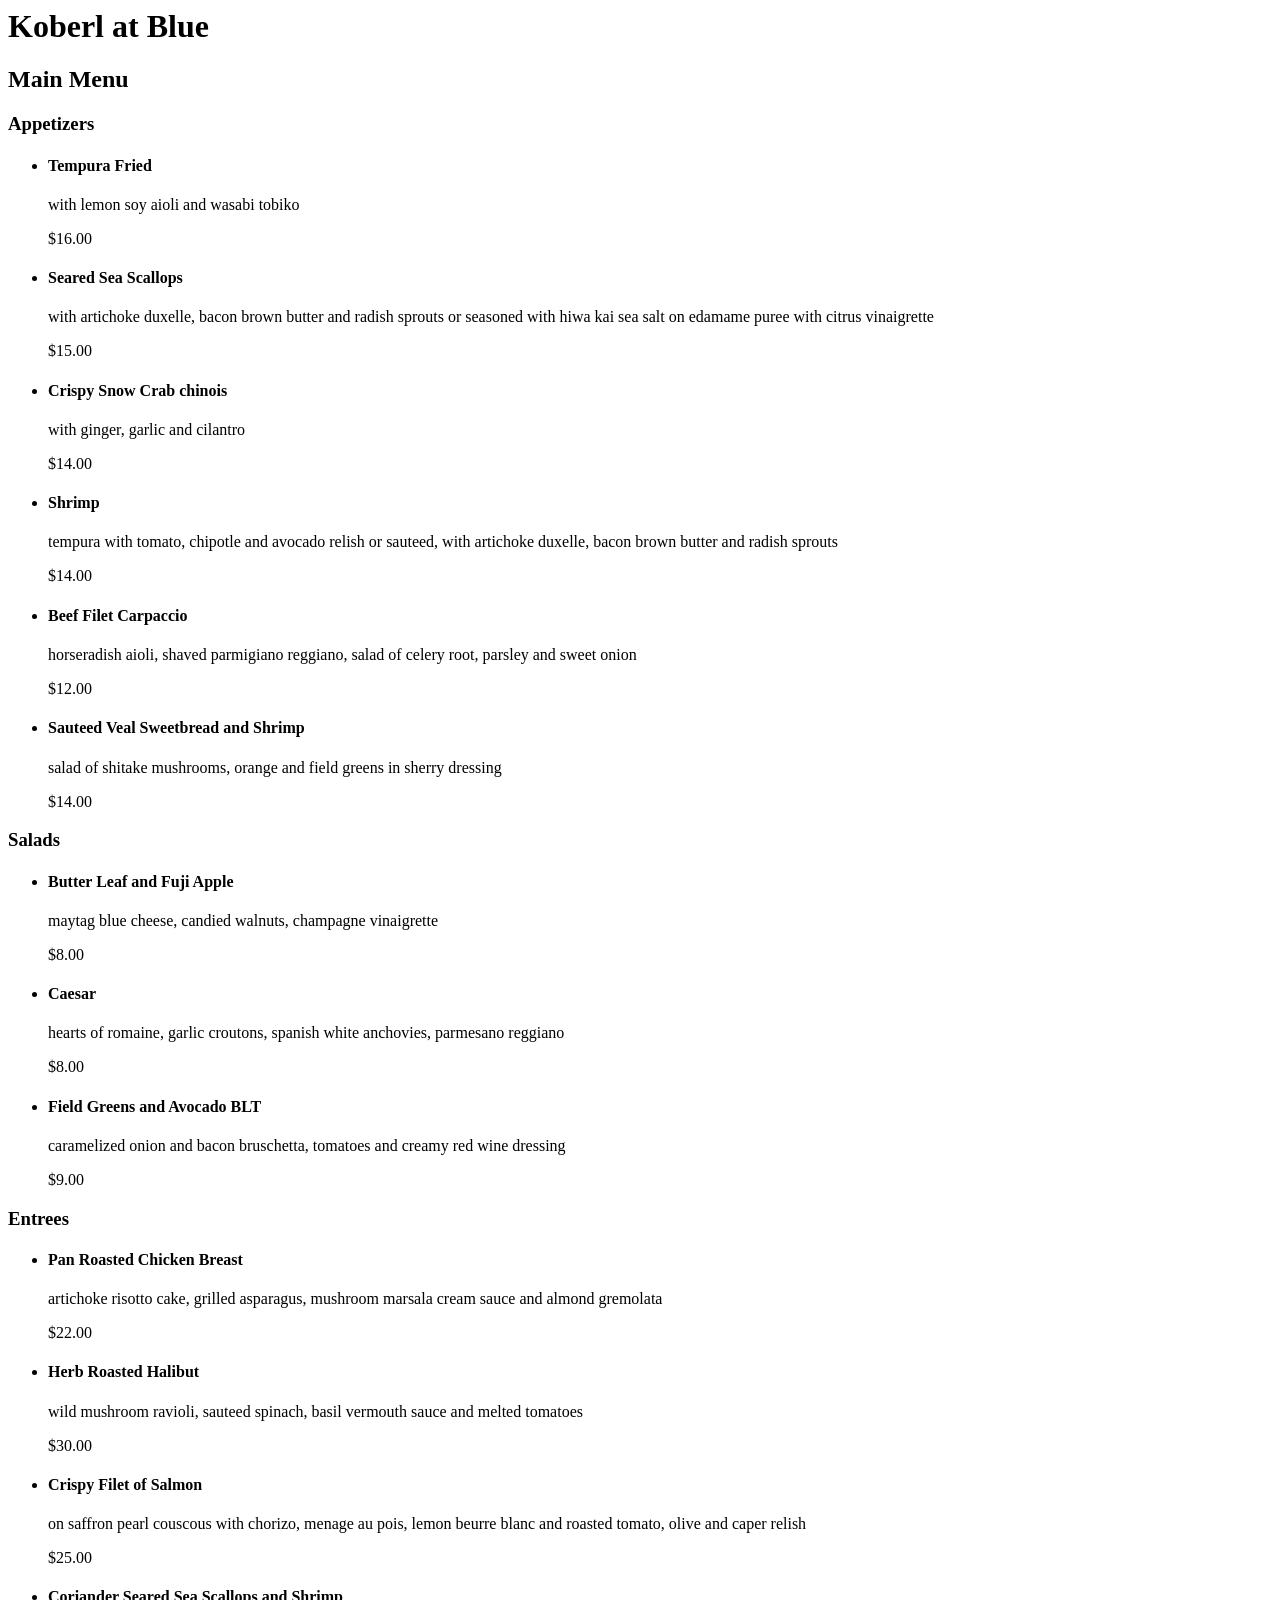
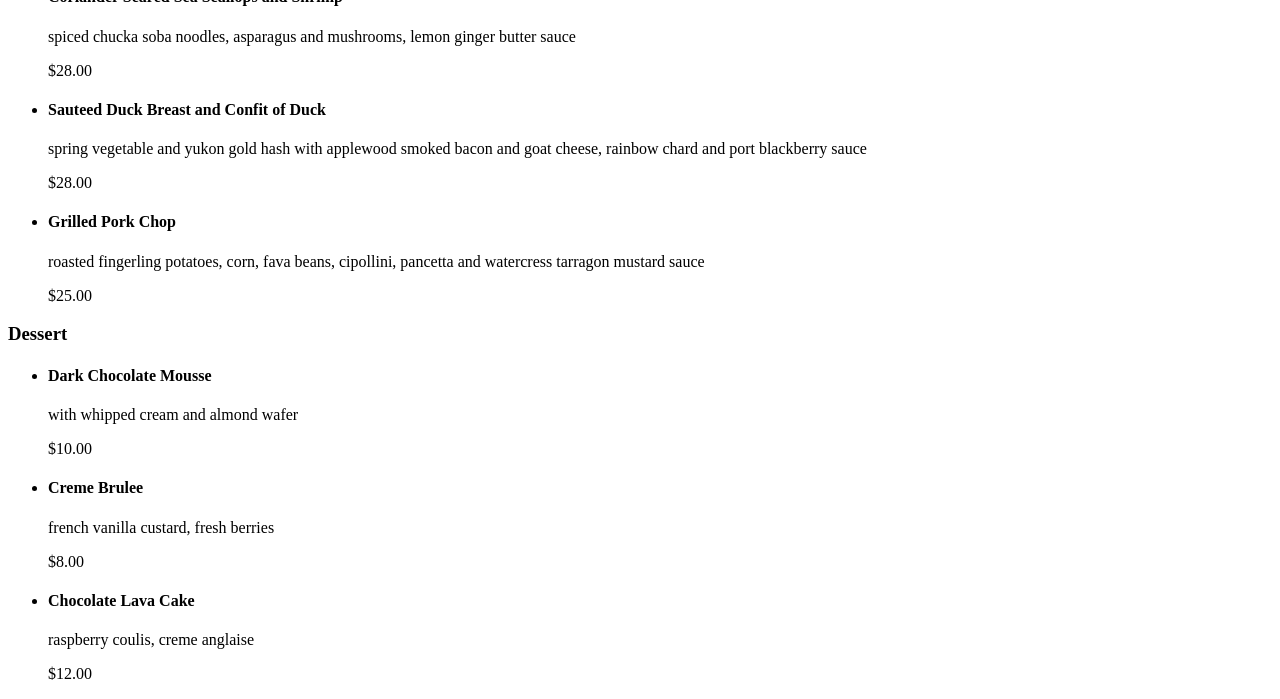
<file: grc338/restaurantmenu/index.html>
<html lang="en">
   <head>
      <title>Koberl at Blue</title>
   </head>
   <body>
      <h1>Koberl at Blue</h1>
      <h2>Main Menu</h2>
      <h3>Appetizers</h3>
      <ul>
         <li>
            <h4>Tempura Fried</h4>
            <p>with lemon soy aioli and wasabi tobiko</p>
            <p>$16.00</p>
         </li>
         <li>
            <h4>Seared Sea Scallops</h4>
            <p>with artichoke duxelle, bacon brown butter and radish sprouts or seasoned with hiwa kai sea salt on edamame puree with citrus vinaigrette</p>
            <p>$15.00</p>
         </li>
         <li>
            <h4>Crispy Snow Crab chinois</h4>
            <p>with ginger, garlic and cilantro</p>
            <p>$14.00</p>
         </li>
         <li>
            <h4>Shrimp</h4>
            <p>tempura with tomato, chipotle and avocado relish or sauteed, with artichoke duxelle, bacon brown butter and radish sprouts</p>
            <p>$14.00</p>
         </li>
         <li>
            <h4>Beef Filet Carpaccio</h4>
            <p>horseradish aioli, shaved parmigiano reggiano, salad of celery root, parsley and sweet onion</p>
            <p>$12.00</p>
         </li>
         <li>
            <h4>Sauteed Veal Sweetbread and Shrimp</h4>
            <p>salad of shitake mushrooms, orange and field greens in sherry dressing</p>
            <p>$14.00</p>
         </li>
      </ul>
      <h3>Salads</h3>
      <ul>
         <li>
            <h4>Butter Leaf and Fuji Apple</h4>
            <p>maytag blue cheese, candied walnuts, champagne vinaigrette</p>
            <p>$8.00</p>
         </li>
         <li>
            <h4>Caesar</h4>
            <p>hearts of romaine, garlic croutons, spanish white anchovies, parmesano reggiano</p>
            <p>$8.00</p>
         </li>
         <li>
            <h4>Field Greens and Avocado BLT</h4>
            <p>caramelized onion and bacon bruschetta, tomatoes and creamy red wine dressing</p>
            <p>$9.00</p>
         </li>
      </ul>
      <h3>Entrees</h3>
      <ul>
         <li>
            <h4>Pan Roasted Chicken Breast</h4>
            <p>artichoke risotto cake, grilled asparagus, mushroom marsala cream sauce and almond gremolata</p>
            <p>$22.00</p>
         </li>
         <li>
            <h4>Herb Roasted Halibut</h4>
            <p>wild mushroom ravioli, sauteed spinach, basil vermouth sauce and melted tomatoes</p>
            <p>$30.00</p>
         </li>
         <li>
            <h4>Crispy Filet of Salmon</h4>
            <p>on saffron pearl couscous with chorizo, menage au pois, lemon beurre blanc and roasted tomato, olive and caper relish</p>
            <p>$25.00</p>
         </li>
         <li>
            <h4>Coriander Seared Sea Scallops and Shrimp</h4>
            <p>spiced chucka soba noodles, asparagus and mushrooms, lemon ginger butter sauce</p>
            <p>$28.00</p>
         </li>
         <li>
            <h4>Sauteed Duck Breast and Confit of Duck</h4>
            <p>spring vegetable and yukon gold hash with applewood smoked bacon and goat cheese, rainbow chard and port blackberry sauce</p>
            <p>$28.00</p>
         </li>
         <li>
            <h4>Grilled Pork Chop</h4>
            <p>roasted fingerling potatoes, corn, fava beans, cipollini, pancetta and watercress tarragon mustard sauce</p>
            <p>$25.00</p>
         </li>
      </ul>
      <h3>Dessert</h3>
      <ul>
         <li>
            <h4>Dark Chocolate Mousse</h4>
            <p>with whipped cream and almond wafer</p>
            <p>$10.00</p>
         </li>
         <li>
            <h4>Creme Brulee</h4>
            <p>french vanilla custard, fresh berries</p>
            <p>$8.00</p>
         </li>
         <li>
            <h4>Chocolate Lava Cake</h4>
            <p>raspberry coulis, creme anglaise</p>
            <p>$12.00</p>
         </li>
      </ul>
   </body>
</html>
</file>
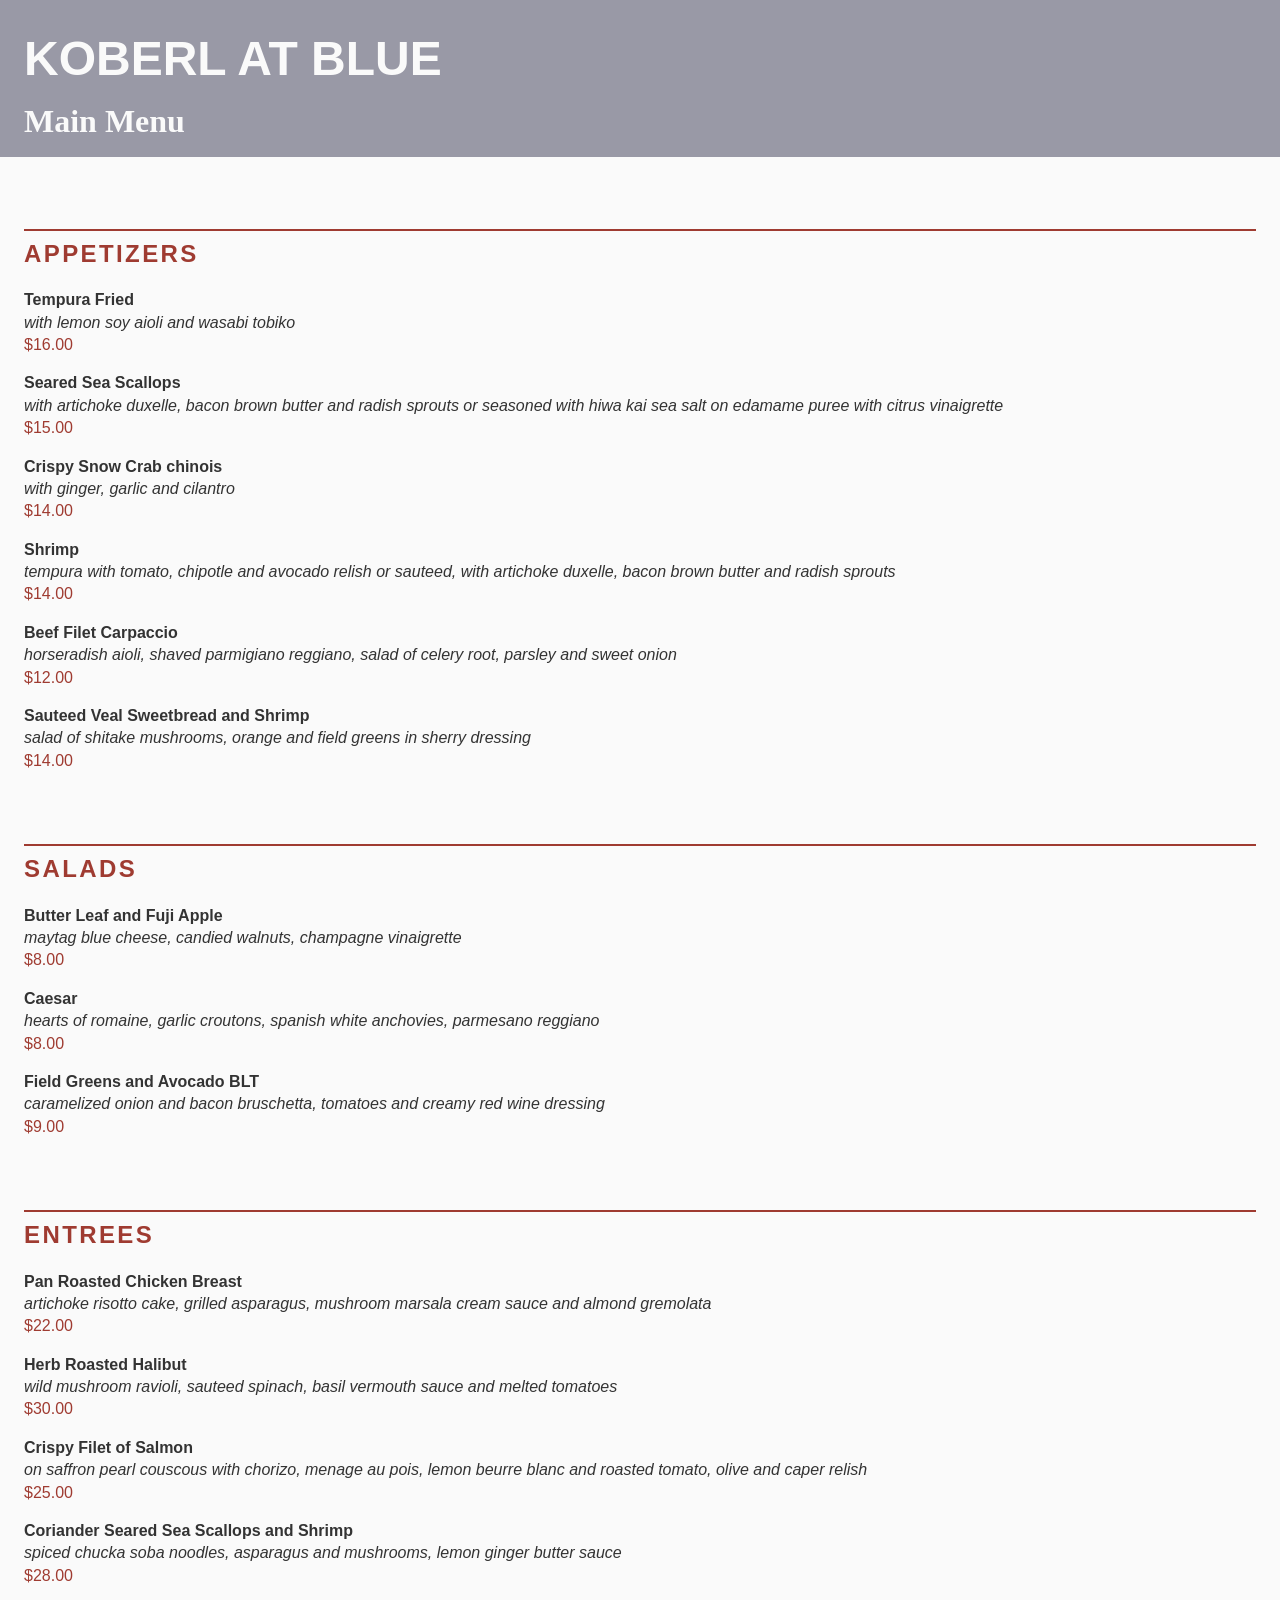
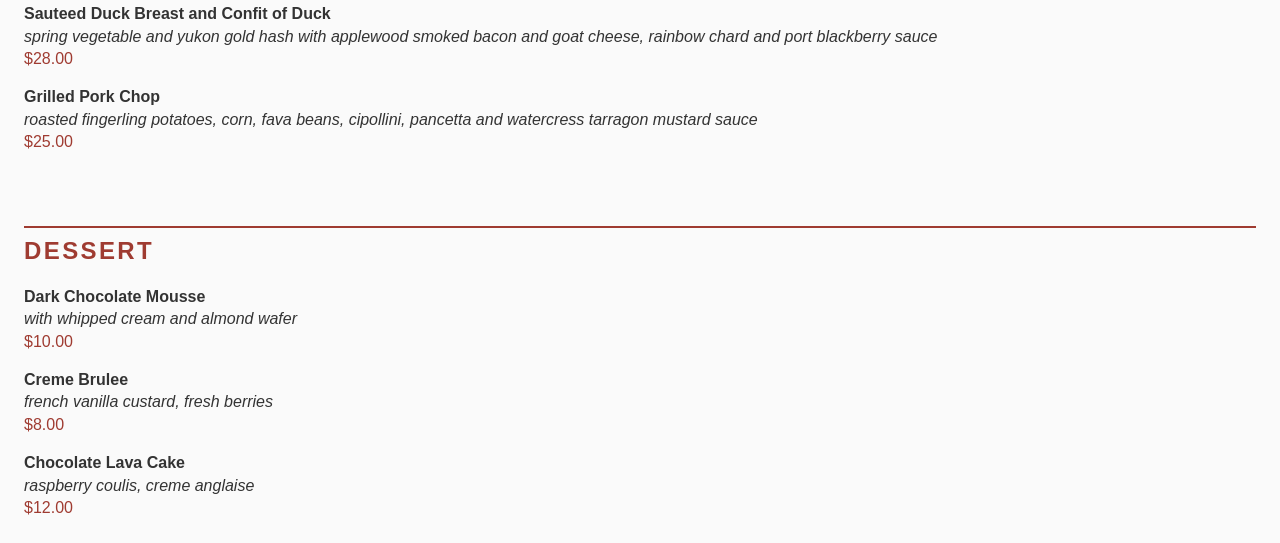
<file: grc338/restaurantmenucss/index.html>
<!DOCTYPE html>
<html lang="en">
   <head>
      <title>Koberl at Blue Menu</title>
      <meta name="viewport" content="width=device-width, initial-scale=1.0">
      <link rel="stylesheet" type="text/css" href="style.css">
   </head>
   <body>
      <h1>Koberl at Blue</h1>
      <h2>Main Menu</h2>
      <h3>Appetizers</h3>
      <ul>
         <li>
            <h4>Tempura Fried</h4>
            <p class="description">with lemon soy aioli and wasabi tobiko</p>
            <p class="price">$16.00</p>
         </li>
         <li>
            <h4>Seared Sea Scallops</h4>
            <p class="description">with artichoke duxelle, bacon brown butter and radish sprouts or seasoned with hiwa kai sea salt on edamame puree with citrus vinaigrette</p>
            <p class="price">$15.00</p>
         </li>
         <li>
            <h4>Crispy Snow Crab chinois</h4>
            <p class="description">with ginger, garlic and cilantro</p>
            <p class="price">$14.00</p>
         </li>
         <li>
            <h4>Shrimp</h4>
            <p class="description">tempura with tomato, chipotle and avocado relish or sauteed, with artichoke duxelle, bacon brown butter and radish sprouts</p>
            <p class="price">$14.00</p>
         </li>
         <li>
            <h4>Beef Filet Carpaccio</h4>
            <p class="description">horseradish aioli, shaved parmigiano reggiano, salad of celery root, parsley and sweet onion</p>
            <p class="price">$12.00</p>
         </li>
         <li>
            <h4>Sauteed Veal Sweetbread and Shrimp</h4>
            <p class="description">salad of shitake mushrooms, orange and field greens in sherry dressing</p>
            <p class="price">$14.00</p>
         </li>
      </ul>
      <h3>Salads</h3>
      <ul>
         <li>
            <h4>Butter Leaf and Fuji Apple</h4>
            <p class="description">maytag blue cheese, candied walnuts, champagne vinaigrette</p>
            <p class="price">$8.00</p>
         </li>
         <li>
            <h4>Caesar</h4>
            <p class="description">hearts of romaine, garlic croutons, spanish white anchovies, parmesano reggiano</p>
            <p class="price">$8.00</p>
         </li>
         <li>
            <h4>Field Greens and Avocado BLT</h4>
            <p class="description">caramelized onion and bacon bruschetta, tomatoes and creamy red wine dressing</p>
            <p class="price">$9.00</p>
         </li>
      </ul>
      <h3>Entrees</h3>
      <ul>
         <li>
            <h4>Pan Roasted Chicken Breast</h4>
            <p class="description">artichoke risotto cake, grilled asparagus, mushroom marsala cream sauce and almond gremolata</p>
            <p class="price">$22.00</p>
         </li>
         <li>
            <h4>Herb Roasted Halibut</h4>
            <p class="description">wild mushroom ravioli, sauteed spinach, basil vermouth sauce and melted tomatoes</p>
            <p class="price">$30.00</p>
         </li>
         <li>
            <h4>Crispy Filet of Salmon</h4>
            <p class="description">on saffron pearl couscous with chorizo, menage au pois, lemon beurre blanc and roasted tomato, olive and caper relish</p>
            <p class="price">$25.00</p>
         </li>
         <li>
            <h4>Coriander Seared Sea Scallops and Shrimp</h4>
            <p class="description">spiced chucka soba noodles, asparagus and mushrooms, lemon ginger butter sauce</p>
            <p class="price">$28.00</p>
         </li>
         <li>
            <h4>Sauteed Duck Breast and Confit of Duck</h4>
            <p class="description">spring vegetable and yukon gold hash with applewood smoked bacon and goat cheese, rainbow chard and port blackberry sauce</p>
            <p class="price">$28.00</p>
         </li>
         <li>
            <h4>Grilled Pork Chop</h4>
            <p class="description">roasted fingerling potatoes, corn, fava beans, cipollini, pancetta and watercress tarragon mustard sauce</p>
            <p class="price">$25.00</p>
         </li>
      </ul>
      <h3>Dessert</h3>
      <ul>
         <li>
            <h4>Dark Chocolate Mousse</h4>
            <p class="description">with whipped cream and almond wafer</p>
            <p class="price">$10.00</p>
         </li>
         <li>
            <h4>Creme Brulee</h4>
            <p class="description">french vanilla custard, fresh berries</p>
            <p class="price">$8.00</p>
         </li>
         <li>
            <h4>Chocolate Lava Cake</h4>
            <p class="description">raspberry coulis, creme anglaise</p>
            <p class="price">$12.00</p>
         </li>
      </ul>
   </body>
</html>
</file>
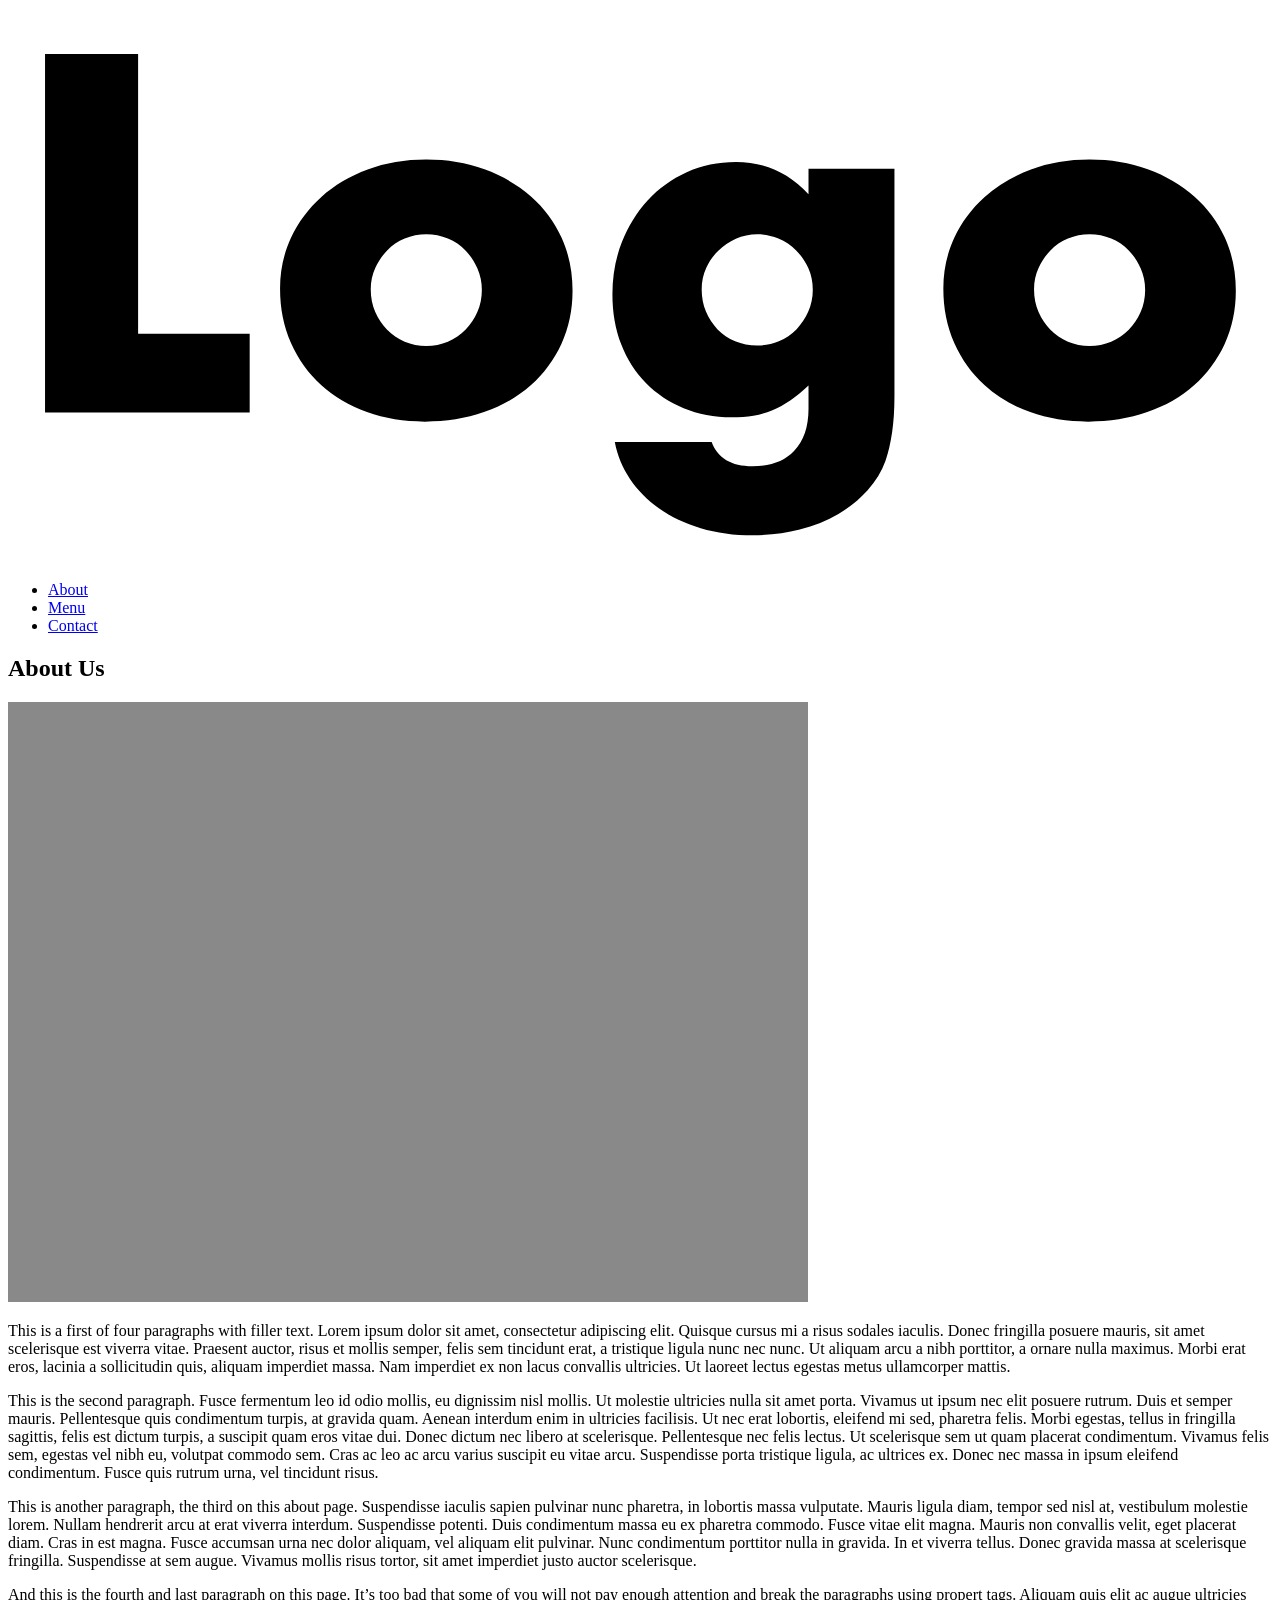
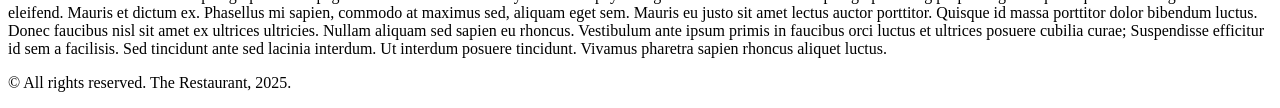
<file: grc338/website-content-hierarchy/about.html>
<!doctype html>  
<html lang="en">
   <head>
      <meta charset="UTF-8">
      <meta name="viewport" content="width=device-width, initial-scale=1">
      <meta http-equiv="Cache-Control" content="no-cache, no-store, must-revalidate" />
      <meta http-equiv="Pragma" content="no-cache" />
      <meta http-equiv="Expires" content="0" />
      <title>Untitled Document</title>
   </head>
   <body>
      <header>
         <h1><a href="index.html"> <img src="logo.svg" alt="Logo."/> </a></h1>
         <nav>
            <ul>
               <li><a href="about.html">About</a></li>
               <li><a href="menu.html">Menu</a></li>
               <li><a href="contact.html">Contact</a></li>
            </ul>
         </nav>
      </header>
      <container>
         <h2>About Us</h2>
         <img src="placeholder.jpg" alt=""/>
         <p class="about">This is a first of four paragraphs with filler text. Lorem ipsum dolor sit amet, consectetur adipiscing elit. Quisque cursus mi a risus sodales iaculis. Donec fringilla posuere mauris, sit amet scelerisque est viverra vitae. Praesent auctor, risus et mollis semper, felis sem tincidunt erat, a tristique ligula nunc nec nunc. Ut aliquam arcu a nibh porttitor, a ornare nulla maximus. Morbi erat eros, lacinia a sollicitudin quis, aliquam imperdiet massa. Nam imperdiet ex non lacus convallis ultricies. Ut laoreet lectus egestas metus ullamcorper mattis.</p>
         <p class="about">This is the second paragraph. Fusce fermentum leo id odio mollis, eu dignissim nisl mollis. Ut molestie ultricies nulla sit amet porta. Vivamus ut ipsum nec elit posuere rutrum. Duis et semper mauris. Pellentesque quis condimentum turpis, at gravida quam. Aenean interdum enim in ultricies facilisis. Ut nec erat lobortis, eleifend mi sed, pharetra felis. Morbi egestas, tellus in fringilla sagittis, felis est dictum turpis, a suscipit quam eros vitae dui. Donec dictum nec libero at scelerisque. Pellentesque nec felis lectus. Ut scelerisque sem ut quam placerat condimentum. Vivamus felis sem, egestas vel nibh eu, volutpat commodo sem. Cras ac leo ac arcu varius suscipit eu vitae arcu. Suspendisse porta tristique ligula, ac ultrices ex. Donec nec massa in ipsum eleifend condimentum. Fusce quis rutrum urna, vel tincidunt risus.</p>
         <p class="about">This is another paragraph, the third on this about page. Suspendisse iaculis sapien pulvinar nunc pharetra, in lobortis massa vulputate. Mauris ligula diam, tempor sed nisl at, vestibulum molestie lorem. Nullam hendrerit arcu at erat viverra interdum. Suspendisse potenti. Duis condimentum massa eu ex pharetra commodo. Fusce vitae elit magna. Mauris non convallis velit, eget placerat diam. Cras in est magna. Fusce accumsan urna nec dolor aliquam, vel aliquam elit pulvinar. Nunc condimentum porttitor nulla in gravida. In et viverra tellus. Donec gravida massa at scelerisque fringilla. Suspendisse at sem augue. Vivamus mollis risus tortor, sit amet imperdiet justo auctor scelerisque.</p>
         <p class="about">And this is the fourth and last paragraph on this page. It’s too bad that some of you will not pay enough attention and break the paragraphs using propert tags. Aliquam quis elit ac augue ultricies eleifend. Mauris et dictum ex. Phasellus mi sapien, commodo at maximus sed, aliquam eget sem. Mauris eu justo sit amet lectus auctor porttitor. Quisque id massa porttitor dolor bibendum luctus. Donec faucibus nisl sit amet ex ultrices ultricies. Nullam aliquam sed sapien eu rhoncus. Vestibulum ante ipsum primis in faucibus orci luctus et ultrices posuere cubilia curae; Suspendisse efficitur id sem a facilisis. Sed tincidunt ante sed lacinia interdum. Ut interdum posuere tincidunt. Vivamus pharetra sapien rhoncus aliquet luctus.</p>
      </container>
      <footer>
         <p>© All rights reserved. The Restaurant, 2025.</p>
      </footer>
   </body>
</html>
</file>
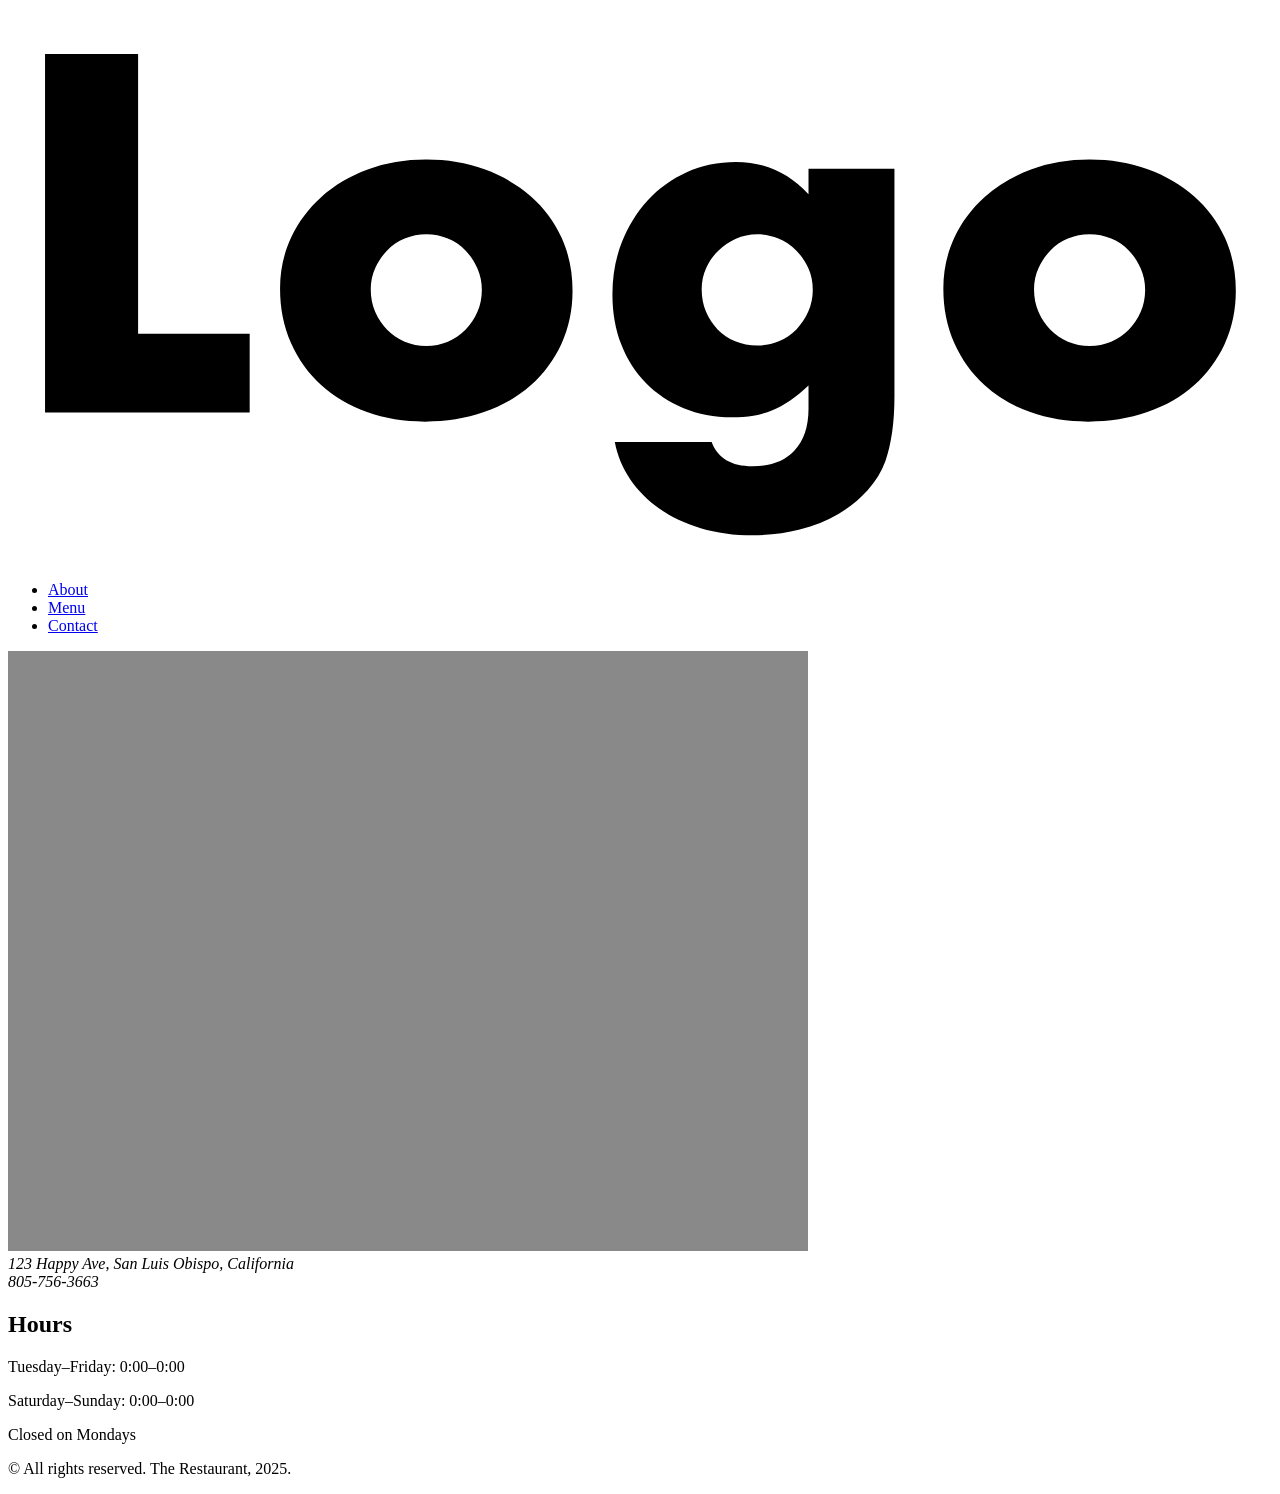
<file: grc338/website-content-hierarchy/contact.html>
<!doctype html>  
<html lang="en">
   <head>
      <meta charset="UTF-8">
      <meta name="viewport" content="width=device-width, initial-scale=1">
      <meta http-equiv="Cache-Control" content="no-cache, no-store, must-revalidate" />
      <meta http-equiv="Pragma" content="no-cache" />
      <meta http-equiv="Expires" content="0" />
      <title>Untitled Document</title>
   </head>
   <body>
      <header>
         <h1><a href="index.html"> <img src="logo.svg" alt="Logo."/> </a></h1>
         <nav>
            <ul>
               <li><a href="about.html">About</a></li>
               <li><a href="menu.html">Menu</a></li>
               <li><a href="contact.html">Contact</a></li>
            </ul>
         </nav>
      </header>
      <container>
         <img src="placeholder.jpg" alt=""/>
         <address>123 Happy Ave, San Luis Obispo, California</address>
         <address>805-756-3663</address>
         <h2>Hours</h2>
         <p class="hours">Tuesday–Friday: 0:00–0:00</p>
         <p class="hours">Saturday–Sunday: 0:00–0:00</p>
         <p class="hours">Closed on Mondays</p>
      </container>
      <footer>
         <p>© All rights reserved. The Restaurant, 2025.</p>
      </footer>
   </body>
</html>
</file>
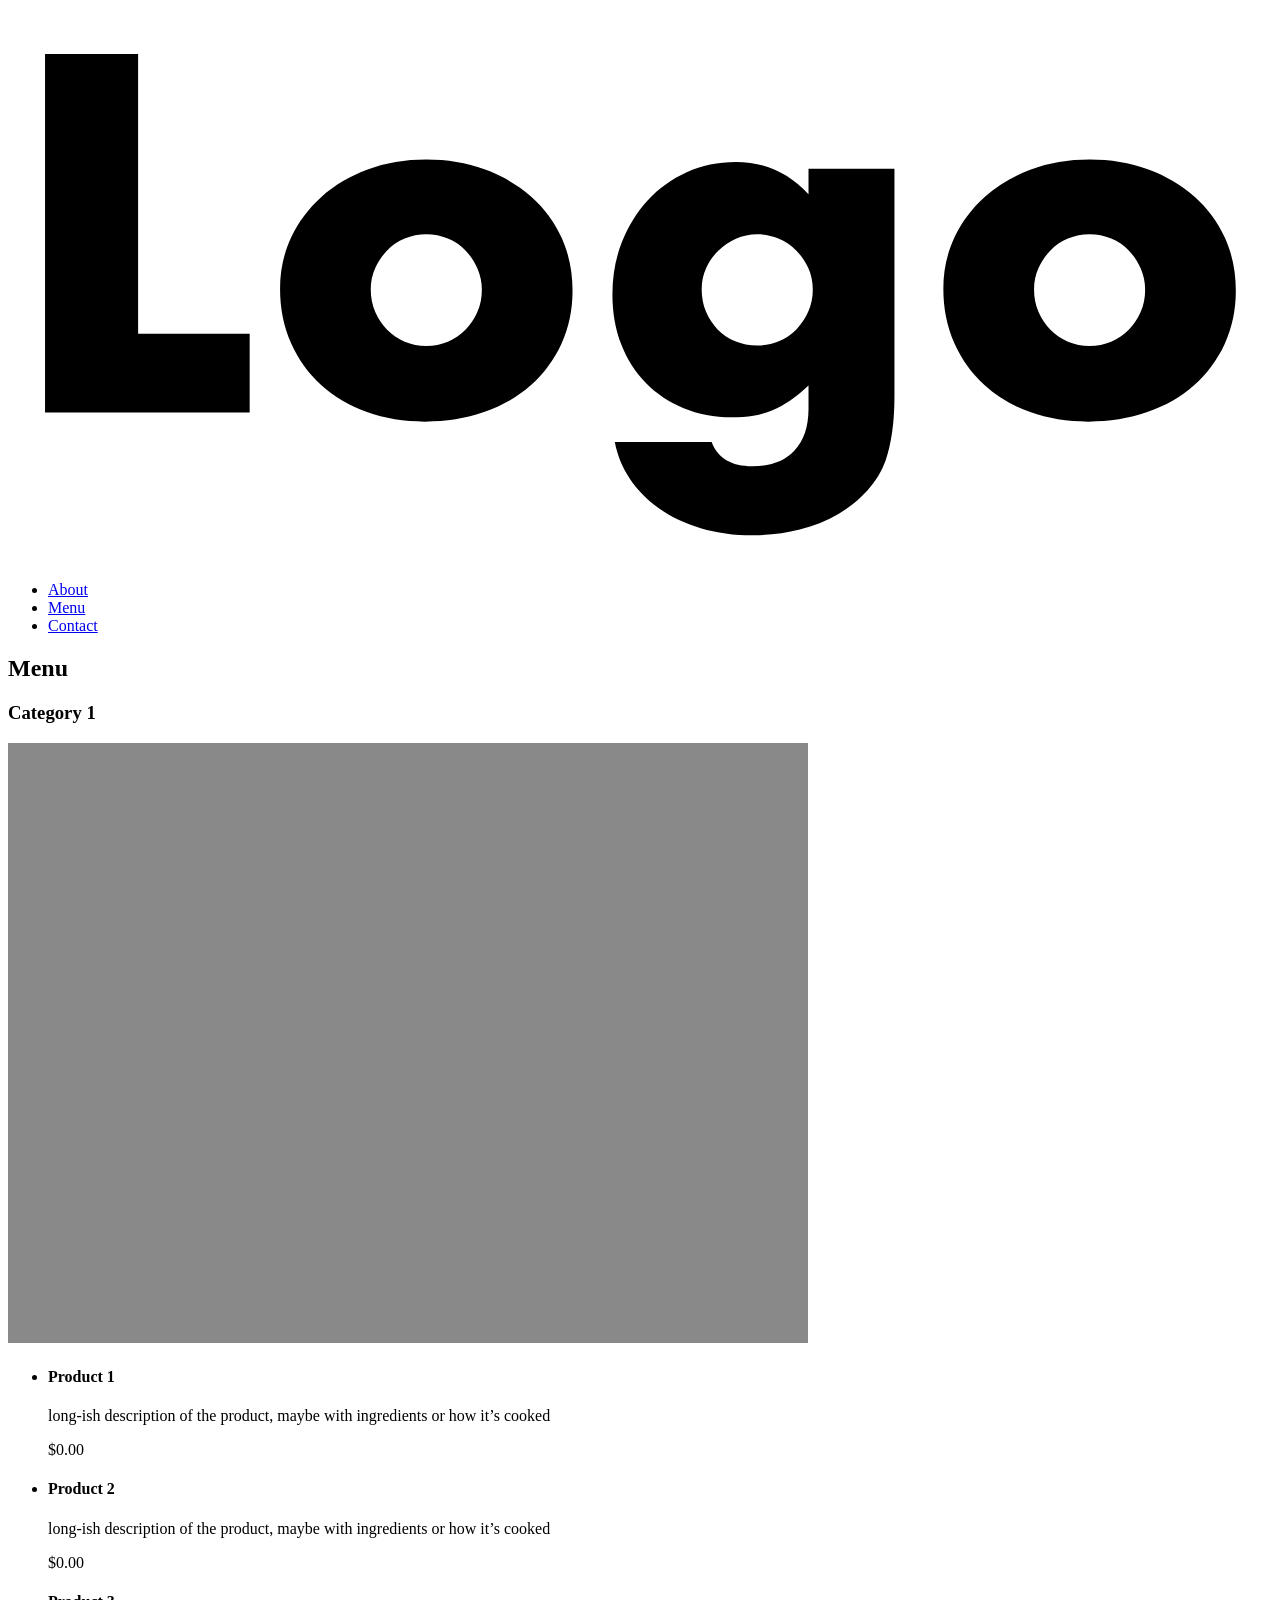
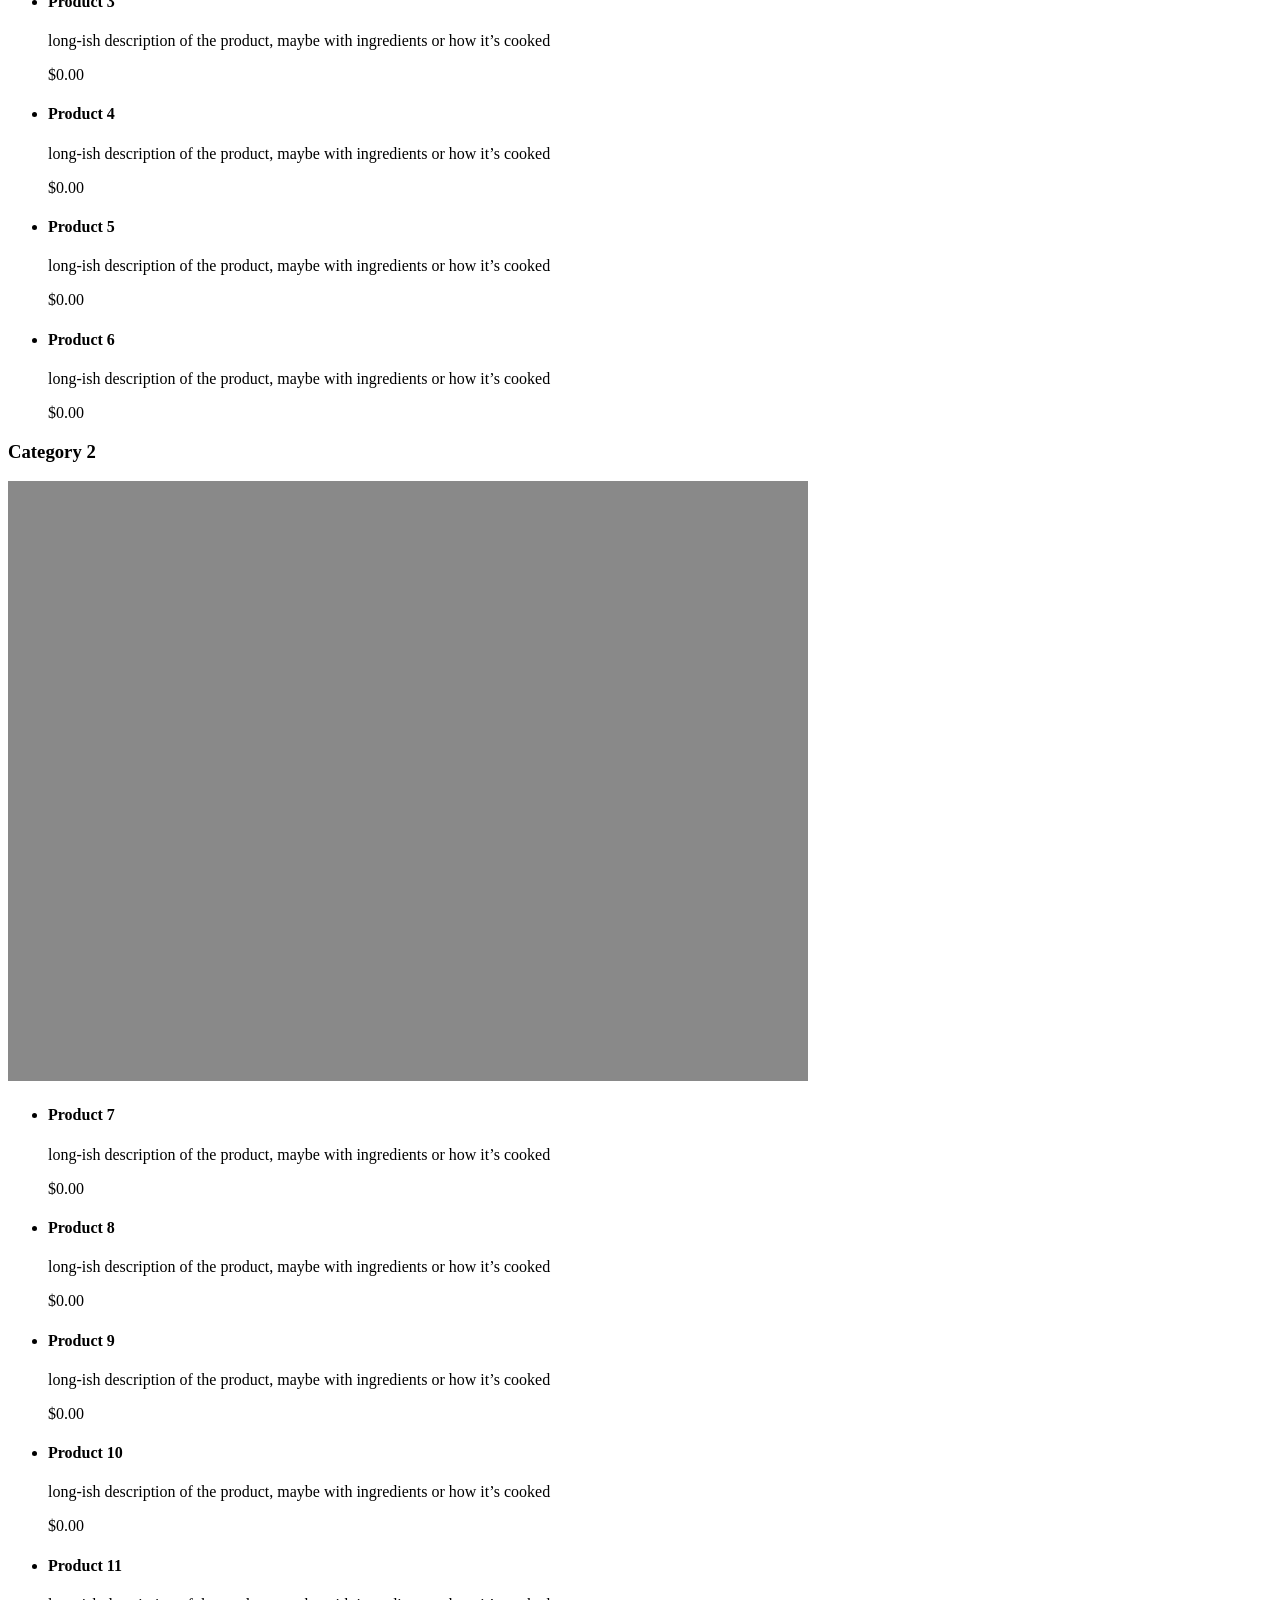
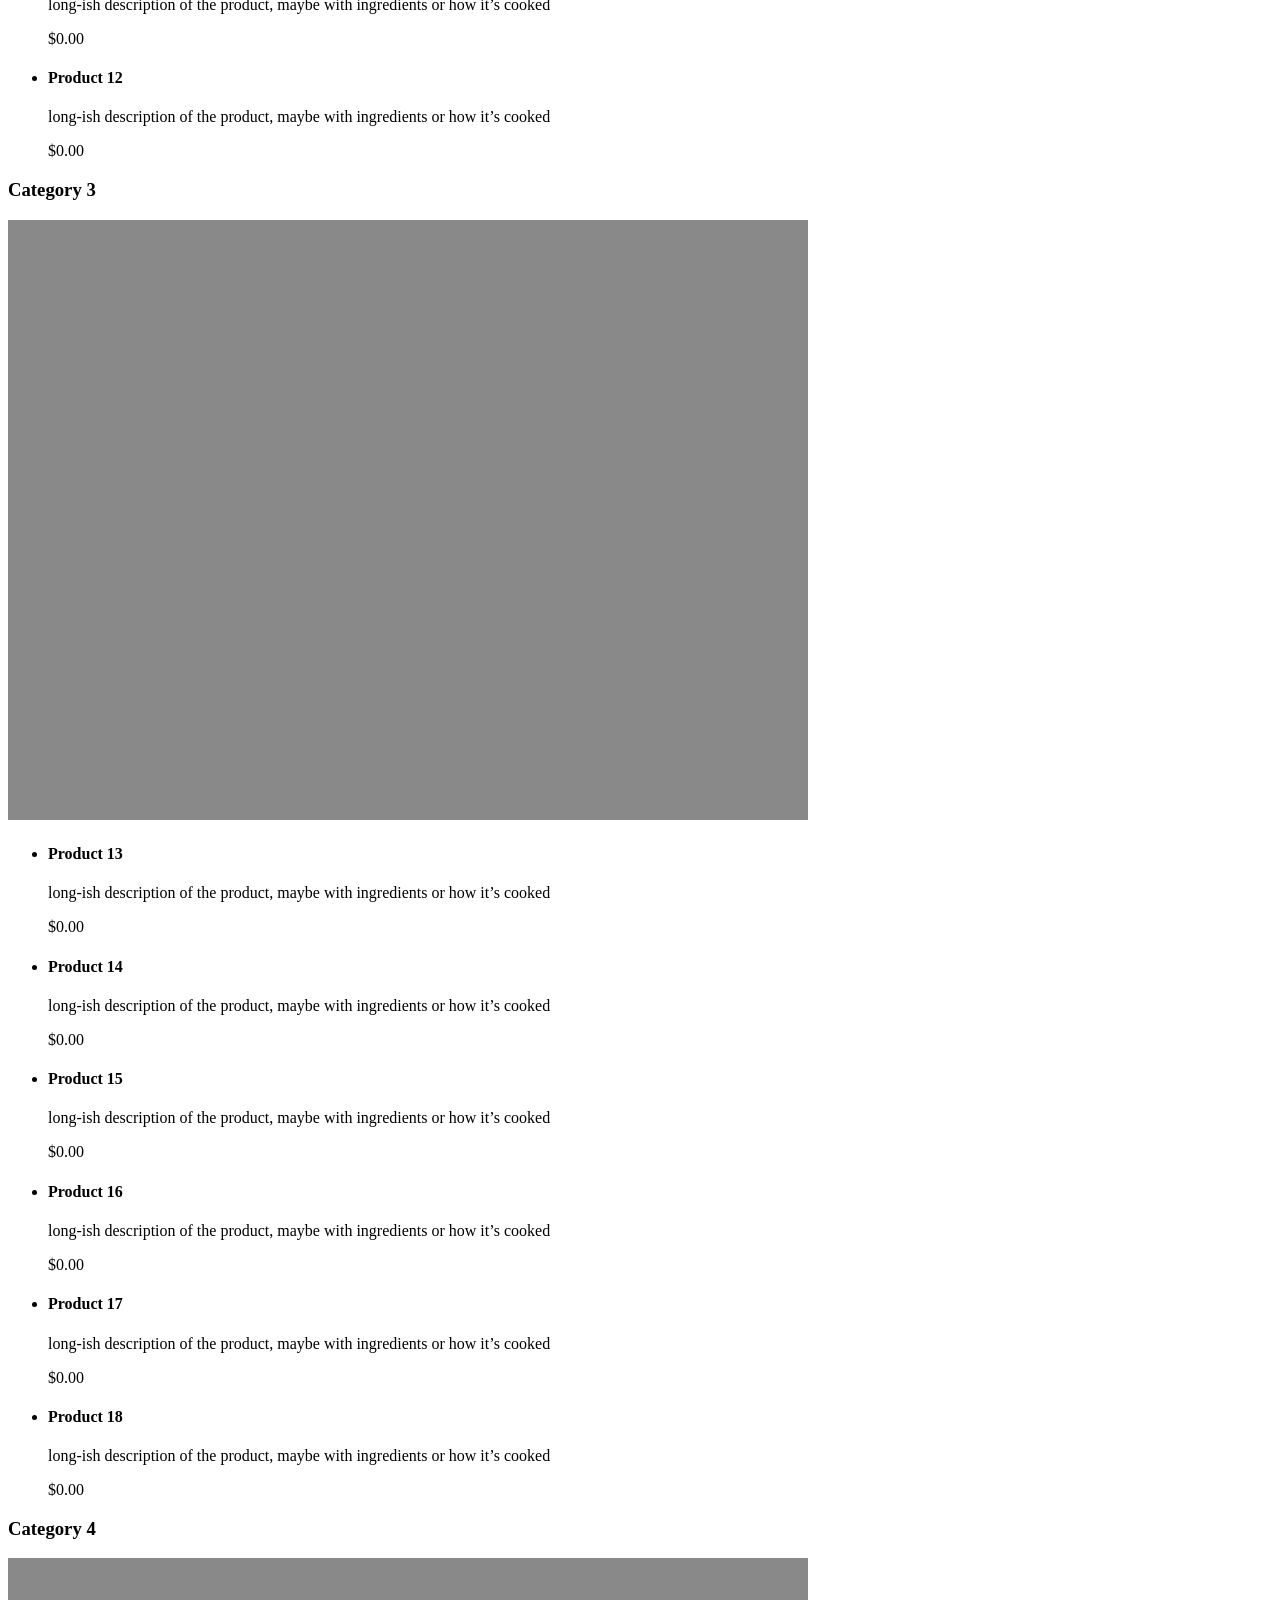
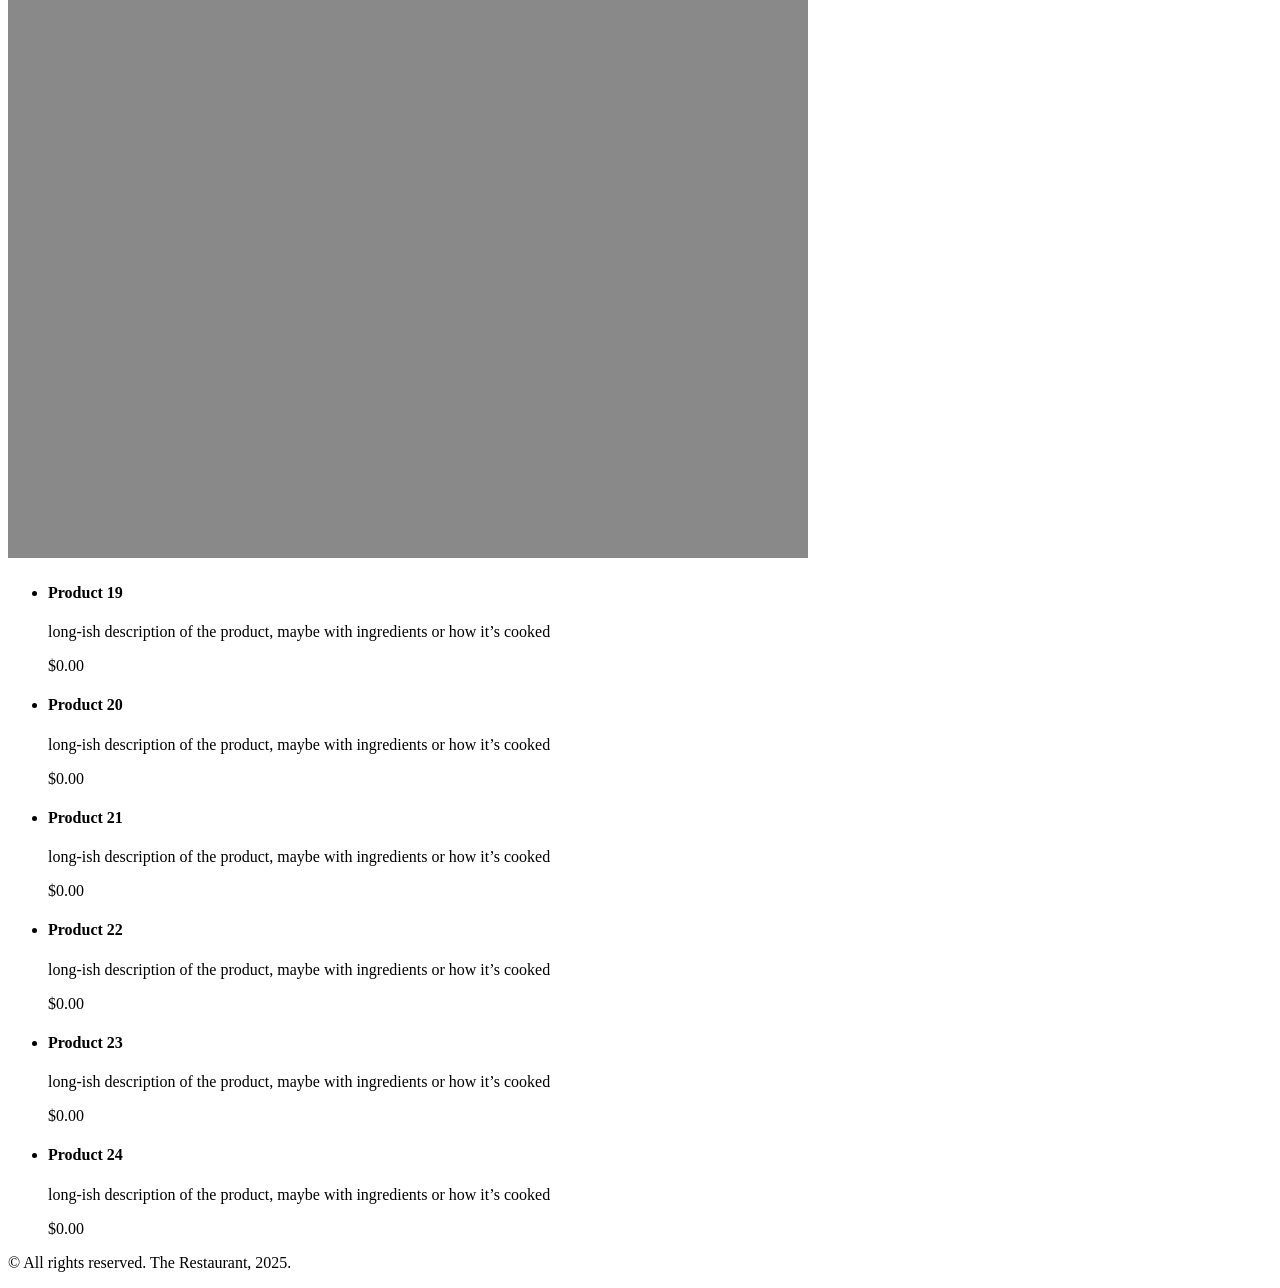
<file: grc338/website-content-hierarchy/menu.html>
<!doctype html>  
<html lang="en">
   <head>
      <meta charset="UTF-8">
      <meta name="viewport" content="width=device-width, initial-scale=1">
      <meta http-equiv="Cache-Control" content="no-cache, no-store, must-revalidate" />
      <meta http-equiv="Pragma" content="no-cache" />
      <meta http-equiv="Expires" content="0" />
      <title>Untitled Document</title>
   </head>
   <body>
      <header>
         <h1><a href="index.html"> <img src="logo.svg" alt="Logo."/> </a></h1>
         <nav>
            <ul>
               <li><a href="about.html">About</a></li>
               <li><a href="menu.html">Menu</a></li>
               <li><a href="contact.html">Contact</a></li>
            </ul>
         </nav>
      </header>
      <container>
         <h2>Menu</h2>
         <h3>Category 1</h3>
         <img src="placeholder.jpg" alt=""/>
         <ul>
            <li>
               <h4>Product 1</h4>
               <p class="description">long-ish description of the product, maybe with ingredients or how it’s cooked</p>
               <p class="price">$0.00</p>
            </li>
            <li>
               <h4>Product 2</h4>
               <p class="description">long-ish description of the product, maybe with ingredients or how it’s cooked</p>
               <p class="price">$0.00</p>
            </li>
            <li>
               <h4>Product 3</h4>
               <p class="description">long-ish description of the product, maybe with ingredients or how it’s cooked</p>
               <p class="price">$0.00</p>
            </li>
            <li>
               <h4>Product 4</h4>
               <p class="description">long-ish description of the product, maybe with ingredients or how it’s cooked</p>
               <p class="price">$0.00</p>
            </li>
            <li>
               <h4>Product 5</h4>
               <p class="description">long-ish description of the product, maybe with ingredients or how it’s cooked</p>
               <p class="price">$0.00</p>
            </li>
            <li>
               <h4>Product 6</h4>
               <p class="description">long-ish description of the product, maybe with ingredients or how it’s cooked</p>
               <p class="price">$0.00</p>
            </li>
         </ul>
         <h3>Category 2</h3>
         <img src="placeholder.jpg" alt=""/>
         <ul>
            <li>
               <h4>Product 7</h4>
               <p class="description">long-ish description of the product, maybe with ingredients or how it’s cooked</p>
               <p class="price">$0.00</p>
            </li>
            <li>
               <h4>Product 8</h4>
               <p class="description">long-ish description of the product, maybe with ingredients or how it’s cooked</p>
               <p class="price">$0.00</p>
            </li>
            <li>
               <h4>Product 9</h4>
               <p class="description">long-ish description of the product, maybe with ingredients or how it’s cooked</p>
               <p class="price">$0.00</p>
            </li>
            <li>
               <h4>Product 10</h4>
               <p class="description">long-ish description of the product, maybe with ingredients or how it’s cooked</p>
               <p class="price">$0.00</p>
            </li>
            <li>
               <h4>Product 11</h4>
               <p class="description">long-ish description of the product, maybe with ingredients or how it’s cooked</p>
               <p class="price">$0.00</p>
            </li>
            <li>
               <h4>Product 12</h4>
               <p class="description">long-ish description of the product, maybe with ingredients or how it’s cooked</p>
               <p class="price">$0.00</p>
            </li>
         </ul>
         <h3>Category 3</h3>
         <img src="placeholder.jpg" alt=""/>
         <ul>
            <li>
               <h4>Product 13</h4>
               <p class="description">long-ish description of the product, maybe with ingredients or how it’s cooked</p>
               <p class="price">$0.00</p>
            </li>
            <li>
               <h4>Product 14</h4>
               <p class="description">long-ish description of the product, maybe with ingredients or how it’s cooked</p>
               <p class="price">$0.00</p>
            </li>
            <li>
               <h4>Product 15</h4>
               <p class="description">long-ish description of the product, maybe with ingredients or how it’s cooked</p>
               <p class="price">$0.00</p>
            </li>
            <li>
               <h4>Product 16</h4>
               <p class="description">long-ish description of the product, maybe with ingredients or how it’s cooked</p>
               <p class="price">$0.00</p>
            </li>
            <li>
               <h4>Product 17</h4>
               <p class="description">long-ish description of the product, maybe with ingredients or how it’s cooked</p>
               <p class="price">$0.00</p>
            </li>
            <li>
               <h4>Product 18</h4>
               <p class="description">long-ish description of the product, maybe with ingredients or how it’s cooked</p>
               <p class="price">$0.00</p>
            </li>
         </ul>
         <h3>Category 4</h3>
         <img src="placeholder.jpg" alt=""/>                    
         <ul>
            <li>
               <h4>Product 19</h4>
               <p class="description">long-ish description of the product, maybe with ingredients or how it’s cooked</p>
               <p class="price">$0.00</p>
            </li>
            <li>
               <h4>Product 20</h4>
               <p class="description">long-ish description of the product, maybe with ingredients or how it’s cooked</p>
               <p class="price">$0.00</p>
            </li>
            <li>
               <h4>Product 21</h4>
               <p class="description">long-ish description of the product, maybe with ingredients or how it’s cooked</p>
               <p class="price">$0.00</p>
            </li>
            <li>
               <h4>Product 22</h4>
               <p class="description">long-ish description of the product, maybe with ingredients or how it’s cooked</p>
               <p class="price">$0.00</p>
            </li>
            <li>
               <h4>Product 23</h4>
               <p class="description">long-ish description of the product, maybe with ingredients or how it’s cooked</p>
               <p class="price">$0.00</p>
            </li>
            <li>
               <h4>Product 24</h4>
               <p class="description">long-ish description of the product, maybe with ingredients or how it’s cooked</p>
               <p class="price">$0.00</p>
            </li>
         </ul>
      </container>
      <footer>
         <p>© All rights reserved. The Restaurant, 2025.</p>
      </footer>
   </body>
</html>
</file>
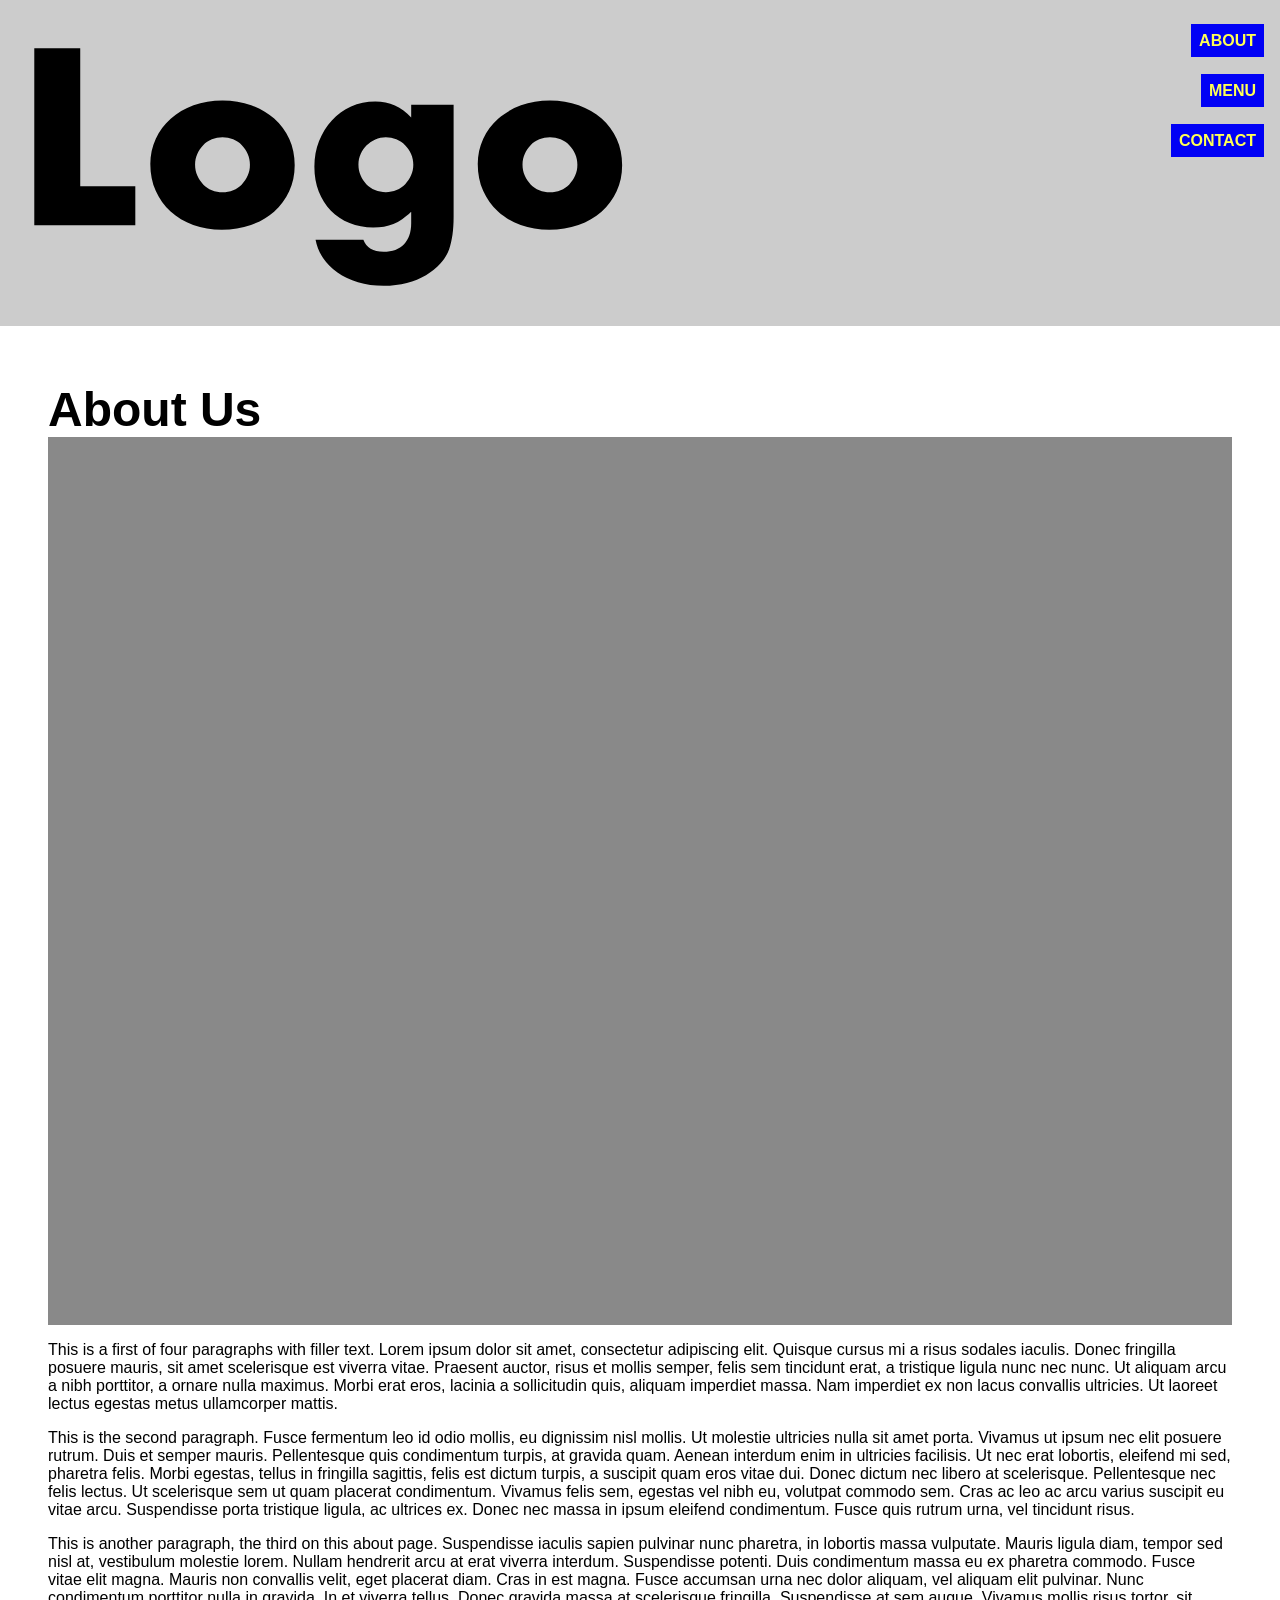
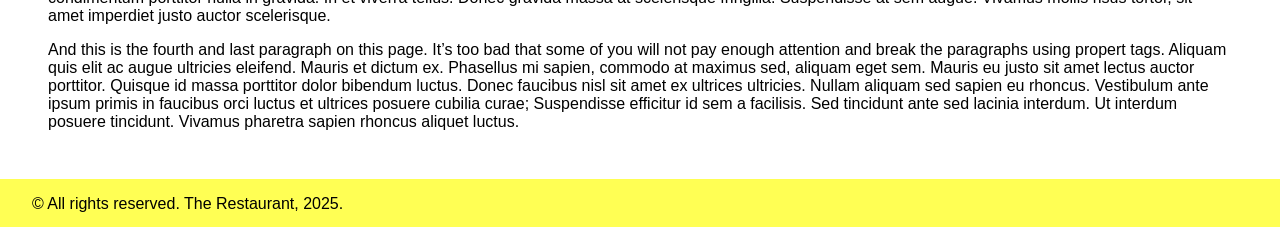
<file: grc338/website-mobile-first/about.html>
<!doctype html>  
<html lang="en">
   <head>
      <meta charset="UTF-8">
      <meta name="viewport" content="width=device-width, initial-scale=1">
      <meta http-equiv="Cache-Control" content="no-cache, no-store, must-revalidate" />
      <meta http-equiv="Pragma" content="no-cache" />
      <meta http-equiv="Expires" content="0" />
      <title>The Restaurant | About</title>
      <link rel = "stylesheet" href = "style.css"/>
   </head>
   <body>
      <div class="container">
      <header>
         <h1><a href="index.html"> <img src="logo.svg" alt="Logo."/> </a></h1>
         <nav>
            <ul>
               <li><a href="about.html">About</a></li>
               <li><a href="menu.html">Menu</a></li>
               <li><a href="contact.html">Contact</a></li>
            </ul>
         </nav>
      </header>
      <main>
         <h2>About Us</h2>
         <img src="placeholder.jpg" alt=""/>
         <p class="about">This is a first of four paragraphs with filler text. Lorem ipsum dolor sit amet, consectetur adipiscing elit. Quisque cursus mi a risus sodales iaculis. Donec fringilla posuere mauris, sit amet scelerisque est viverra vitae. Praesent auctor, risus et mollis semper, felis sem tincidunt erat, a tristique ligula nunc nec nunc. Ut aliquam arcu a nibh porttitor, a ornare nulla maximus. Morbi erat eros, lacinia a sollicitudin quis, aliquam imperdiet massa. Nam imperdiet ex non lacus convallis ultricies. Ut laoreet lectus egestas metus ullamcorper mattis.</p>
         <p class="about">This is the second paragraph. Fusce fermentum leo id odio mollis, eu dignissim nisl mollis. Ut molestie ultricies nulla sit amet porta. Vivamus ut ipsum nec elit posuere rutrum. Duis et semper mauris. Pellentesque quis condimentum turpis, at gravida quam. Aenean interdum enim in ultricies facilisis. Ut nec erat lobortis, eleifend mi sed, pharetra felis. Morbi egestas, tellus in fringilla sagittis, felis est dictum turpis, a suscipit quam eros vitae dui. Donec dictum nec libero at scelerisque. Pellentesque nec felis lectus. Ut scelerisque sem ut quam placerat condimentum. Vivamus felis sem, egestas vel nibh eu, volutpat commodo sem. Cras ac leo ac arcu varius suscipit eu vitae arcu. Suspendisse porta tristique ligula, ac ultrices ex. Donec nec massa in ipsum eleifend condimentum. Fusce quis rutrum urna, vel tincidunt risus.</p>
         <p class="about">This is another paragraph, the third on this about page. Suspendisse iaculis sapien pulvinar nunc pharetra, in lobortis massa vulputate. Mauris ligula diam, tempor sed nisl at, vestibulum molestie lorem. Nullam hendrerit arcu at erat viverra interdum. Suspendisse potenti. Duis condimentum massa eu ex pharetra commodo. Fusce vitae elit magna. Mauris non convallis velit, eget placerat diam. Cras in est magna. Fusce accumsan urna nec dolor aliquam, vel aliquam elit pulvinar. Nunc condimentum porttitor nulla in gravida. In et viverra tellus. Donec gravida massa at scelerisque fringilla. Suspendisse at sem augue. Vivamus mollis risus tortor, sit amet imperdiet justo auctor scelerisque.</p>
         <p class="about">And this is the fourth and last paragraph on this page. It’s too bad that some of you will not pay enough attention and break the paragraphs using propert tags. Aliquam quis elit ac augue ultricies eleifend. Mauris et dictum ex. Phasellus mi sapien, commodo at maximus sed, aliquam eget sem. Mauris eu justo sit amet lectus auctor porttitor. Quisque id massa porttitor dolor bibendum luctus. Donec faucibus nisl sit amet ex ultrices ultricies. Nullam aliquam sed sapien eu rhoncus. Vestibulum ante ipsum primis in faucibus orci luctus et ultrices posuere cubilia curae; Suspendisse efficitur id sem a facilisis. Sed tincidunt ante sed lacinia interdum. Ut interdum posuere tincidunt. Vivamus pharetra sapien rhoncus aliquet luctus.</p>
      </main>
      <footer>
         <p>© All rights reserved. The Restaurant, 2025.</p>
      </footer>
      </div>
   </body>
</html>
</file>
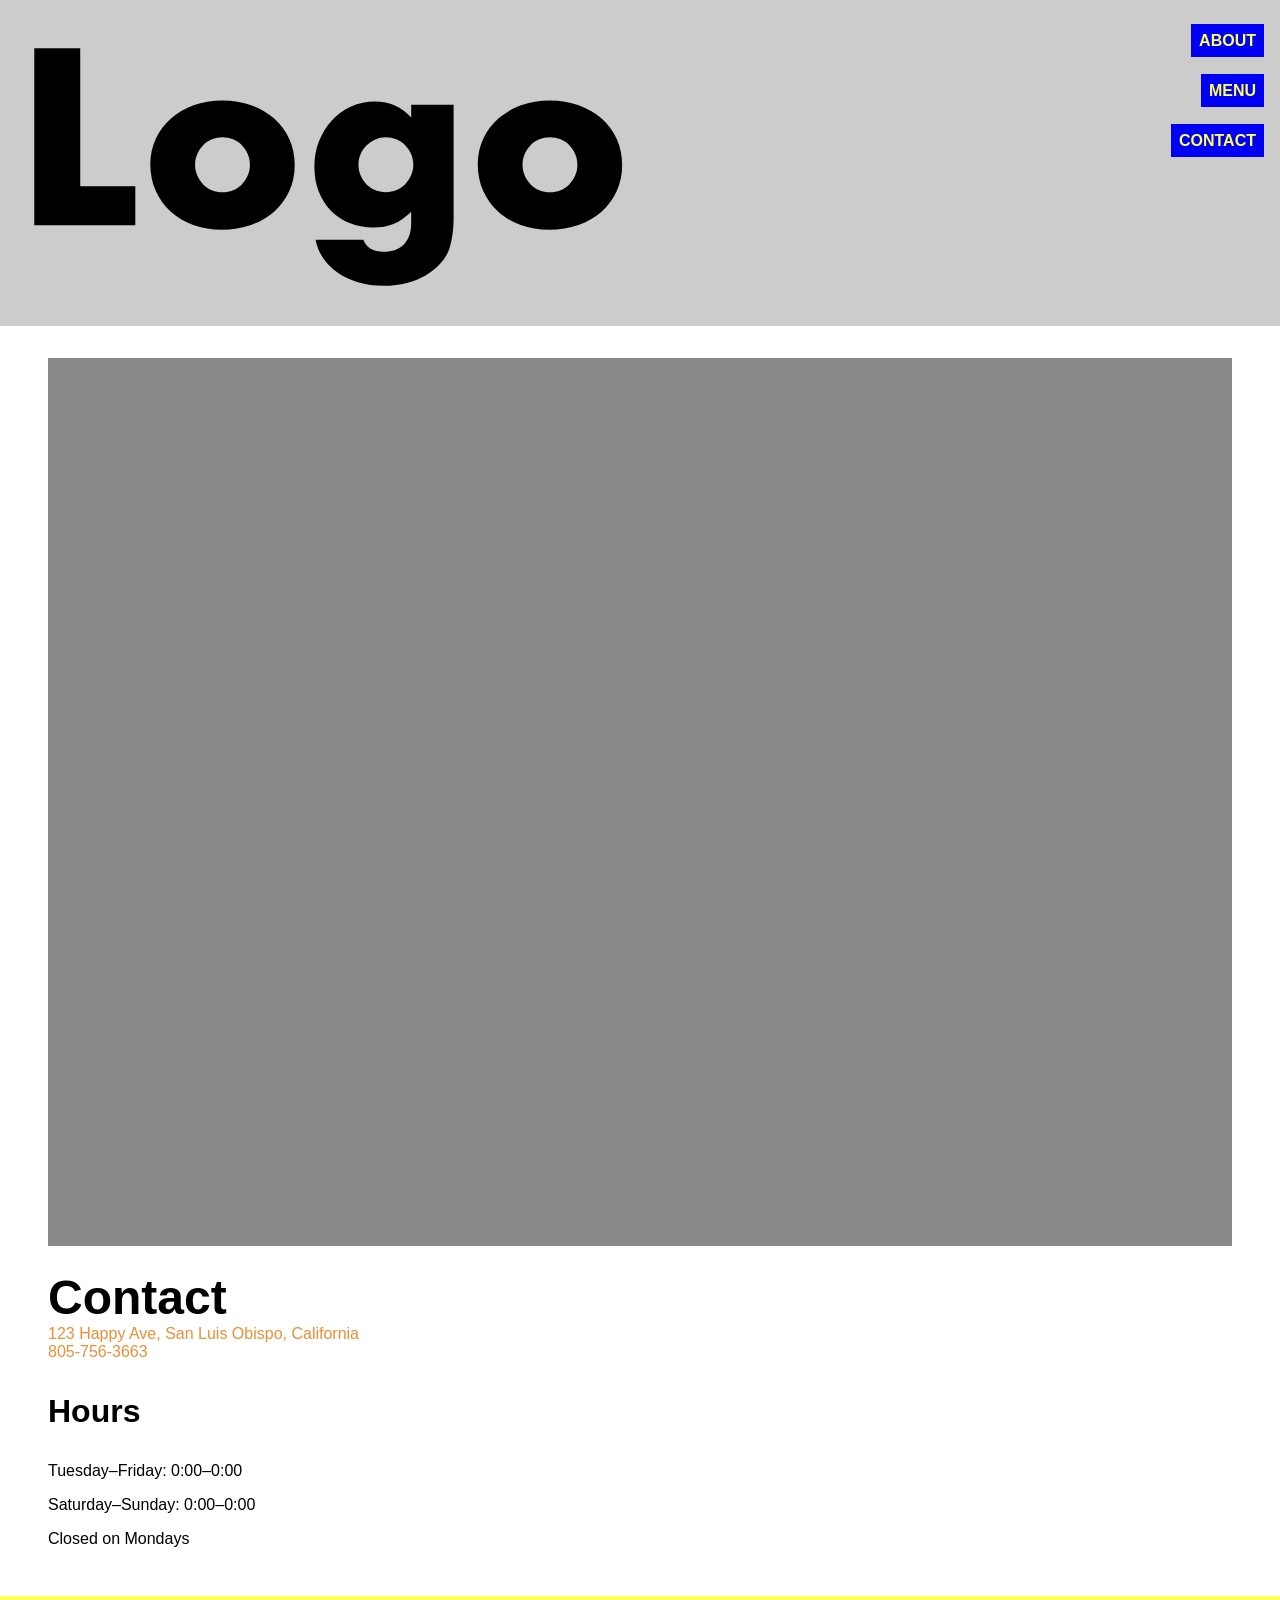
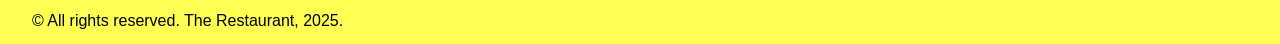
<file: grc338/website-mobile-first/contact.html>
<!doctype html>  
<html lang="en">
   <head>
      <meta charset="UTF-8">
      <meta name="viewport" content="width=device-width, initial-scale=1">
      <meta http-equiv="Cache-Control" content="no-cache, no-store, must-revalidate" />
      <meta http-equiv="Pragma" content="no-cache" />
      <meta http-equiv="Expires" content="0" />
      <title>The Restaurant | Contact</title>
      <link rel = "stylesheet" href = "style.css"/>
   </head>
   <body>
      <div class="container">
      <header>
         <h1><a href="index.html"> <img src="logo.svg" alt="Logo."/> </a></h1>
         <nav>
            <ul>
               <li><a href="about.html">About</a></li>
               <li><a href="menu.html">Menu</a></li>
               <li><a href="contact.html">Contact</a></li>
            </ul>
         </nav>
      </header>
      <main>
         <img src="placeholder.jpg" alt=""/>
         <h2>Contact</h2>
         <address>123 Happy Ave, San Luis Obispo, California</address>
         <address>805-756-3663</address>
         <h3>Hours</h3>
         <p>Tuesday–Friday: 0:00–0:00</p>
         <p>Saturday–Sunday: 0:00–0:00</p>
         <p>Closed on Mondays</p>
      </main>
      <footer>
         <p>© All rights reserved. The Restaurant, 2025.</p>
      </footer>
      </div>
   </body>
</html>
</file>
<file: grc338/restaurantmenucss/style.css>
/*CSS document*/

html, body, div, applet, object, iframe, h1, h2, h3, h4, h5, h6, p, blockquote, pre, a, abbr, acronym, address, big, cite, code, del, dfn, em, img, ins, kbd, q, s, samp, small, strike, strong, sub, sup, tt, var, b, u, i, center, dl, dt, dd, ol, ul, li, fieldset, form, label, legend, table, caption, tbody, tfoot, thead, tr, th, td, article, aside, canvas, details, embed, figure, figcaption, footer, header, hgroup, menu, nav, output, ruby, section, summary, time, mark, audio, video {margin: 0; padding: 0; border: 0; font-size: 100%; font: inherit;}
img {
	width: 100%;
	display: block;
}

body {
	background-color: rgb(250,250,250); /* Not totally white. */
	color: rgb(51,51,51);  /* Not totally black. */
	line-height: 140%; 	/* A little extra leading. */
	font-family: sans-serif;
}

h1 {
	background-color: rgb(153,153,166);
	color: rgb(250,250,250); /* Same as body background. */
	font-size: 3em;
	padding: 1em 0.5em 0.5em; /* You want three values. */
	font-weight: bold;
	text-transform: uppercase;
}


h2 {
	background-color: rgb(153,153,166);
	color: rgb(250,250,250);
	font-size: 2em;
	padding: 0.5em 0.75em 0.75em;
	font-family: serif;
	font-weight: bold;
}

h3 {
	margin: 3em 1em 1em; /*Three values again. You got the idea.*/
	padding-top: 0.5em;
	font-size: 1.5em;
	color: rgb(159,59,49);
	font-weight: bold;
	text-transform: uppercase;
	letter-spacing: 0.1em; /*Just an extra tracking for bold uppercase letters. Try 0.1em */
	border-top: 2px solid rgb(159,59,49);
}

h4 {
	font-weight: bold;
}

p.description {
	font-style: italic;
}

p.price {
	color: rgb(159,59,49);
}

ul {
	margin: 0em 0.5em 1.5em 0em;
}

li { 
	margin: 1em 1.5em;
	list-style-type: none;
}
</file>
<file: grc338/website-mobile-first/style.css>
/*CSS DOCUMENT*/

html, body, div, applet, object, iframe, h1, h2, h3, h4, h5, h6, p, blockquote, pre, a, abbr, acronym, address, big, cite, code, del, dfn, em, img, ins, kbd, q, s, samp, small, strike, strong, sub, sup, tt, var, b, u, i, center, dl, dt, dd, ol, ul, li, fieldset, form, label, legend, table, caption, tbody, tfoot, thead, tr, th, td, article, aside, canvas, details, embed, figure, figcaption, footer, header, hgroup, menu, nav, output, ruby, section, summary, time, mark, audio, video {margin: 0; padding: 0; border: 0; font-size: 100%; font: inherit;} /*My edited version of the Eric Meyer’s reset tool. You may want to include this in all of your future CSS files. */


div.home-container { 
	background: url(images/home-background.jpg) center center fixed;
	background-size: cover;
	position: relative;
	min-height: 100vh;
}

div.container { 
	position: relative;
	min-height: 100vh;
}

/* >>> IMPORTANT: you have to change the wrap of the content of your home page (index) in a div with a class home-container to make it work. If you used a div with the class container on your home, you’ll only need to change the name of the class. And you need a div with the class container and all the other pages.  */

body {  
    font-family: sans-serif;  
}

main { 
	padding: 2em 3em 5em;
	}

img {
    width: 100%; /*Please leave this line.*/
     display: block;
}

header {
	display: grid;
	grid-template-columns: 2fr 1fr;
	background: rgb(204,204,204);
	padding: 2em 1em;
	}

h1 {
	width: 75%;
	}

h2, h3, h4 {
		font-weight: bold;
	}

h2 {
	font-size: 3em;
	margin: 0.5em 0em 0em;
	}
	
h3 {
	font-size: 2em;
	margin: 1em 0em 1em;
}


a {
	text-decoration: none;
	}

nav ul  {
	text-align: right;
	}
	
ul li 	{
	list-style-type: none;
}

figure {
	margin-bottom: 2em;
}

main.menu ul {
		margin: 3em 0em;
}	

main.menu ul li {
		margin: 2em 0em;
		display: grid;
		grid-template-columns: auto auto;
		grid-template-rows: auto auto;
}	

p {
	margin: 1em 0em 1em;
	}
	
p.description {
	grid-column: 1;
	margin: 0em;
	}
	
p.price {
	grid-row: 1;
	grid-column: 2;
	color: rgb(234,56,42);
	text-align: right;
	margin: 0em;
	}
	
nav ul li {
	text-transform: uppercase;
	font-weight: bold;
	margin-bottom: 2em;
	}
	
nav ul li a {
	color: rgb(255,255,84);
	background-color: rgb(0,0,245);
	padding: 0.5em 0.5em 0.5em;
	}
	

p.slogan {
	font-size: 4em;
	font-family: serif;  
    font-style: italic;
	margin: 1em 0em 1em;
	color: rgb(250,250,250);	
	}
	
footer {
  position: absolute;
  bottom: 0;
  width: 100%;
  height: 3rem; 
  box-sizing: border-box;
  padding: 1em 2em;
  background: rgb(255,255,84);
}

address {
	color: rgb(239,142,52);
	}

footer p {
	margin: 0;
}
</file>
